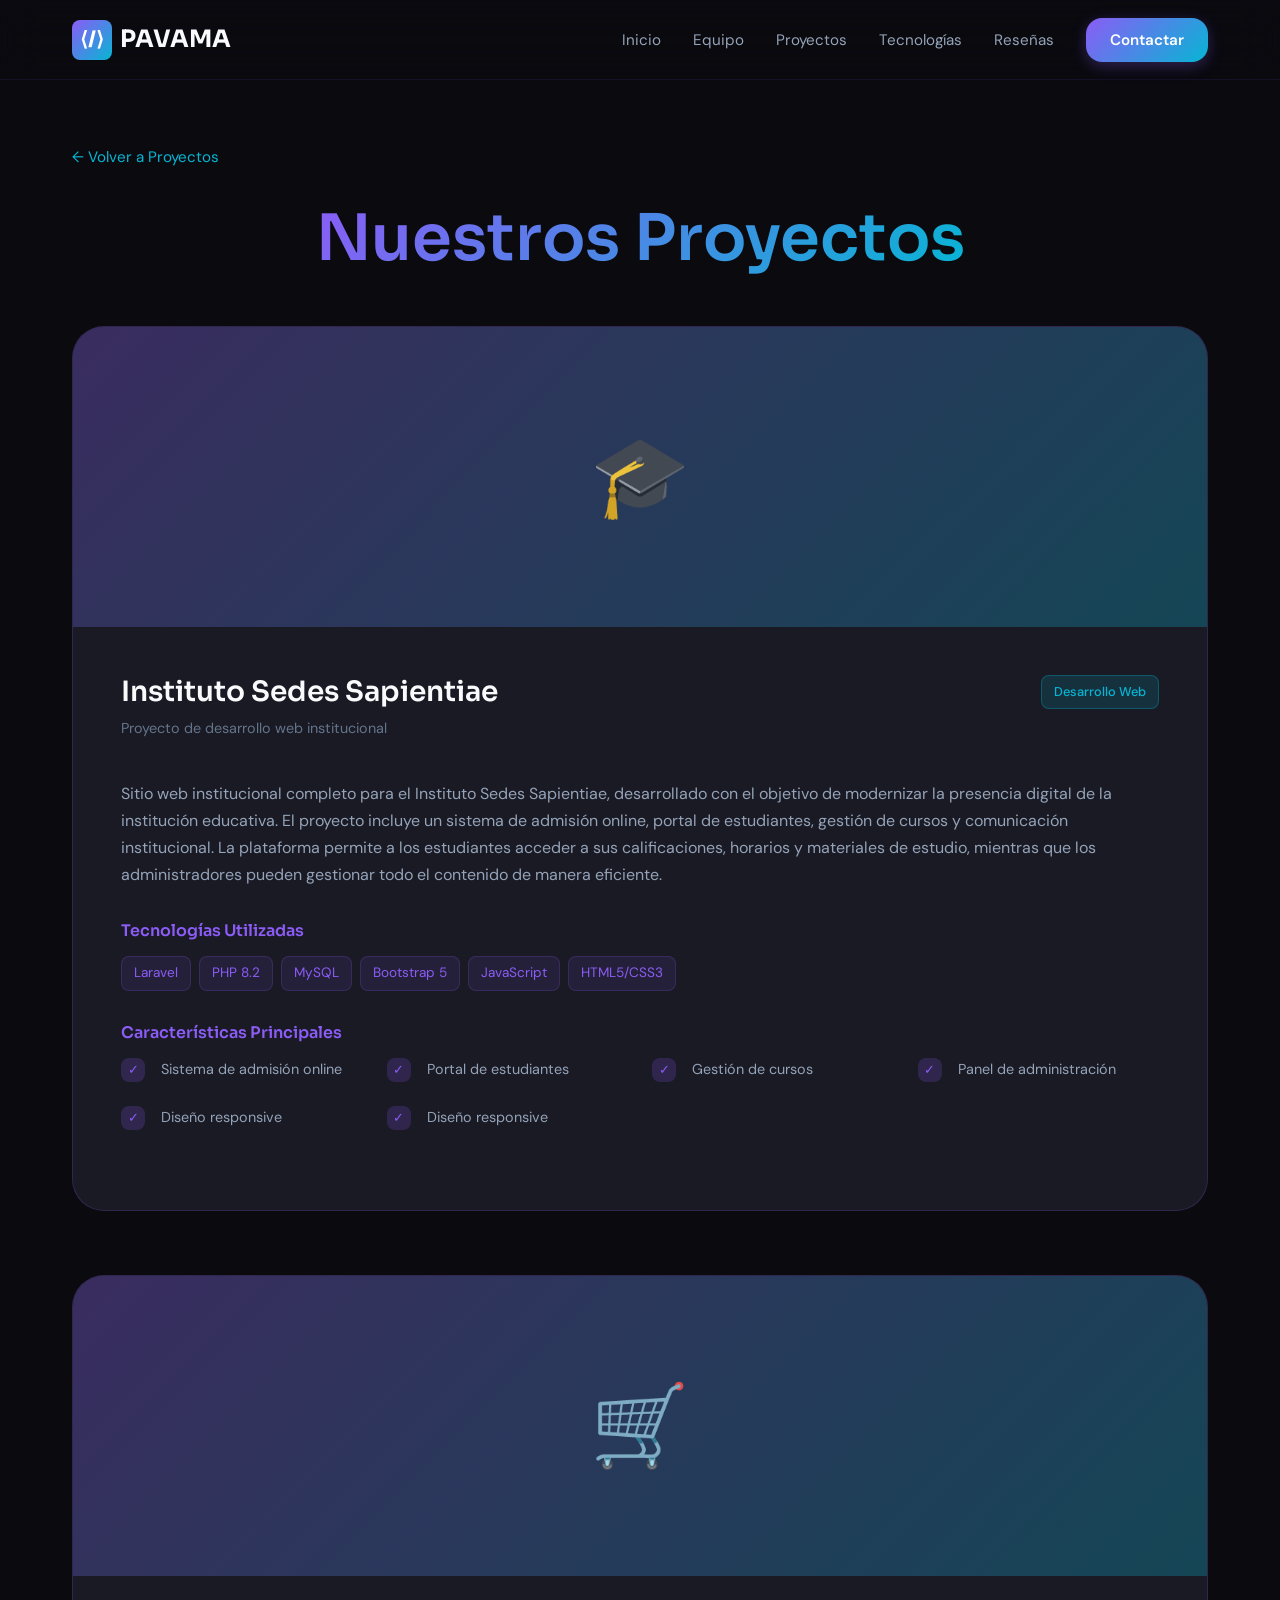
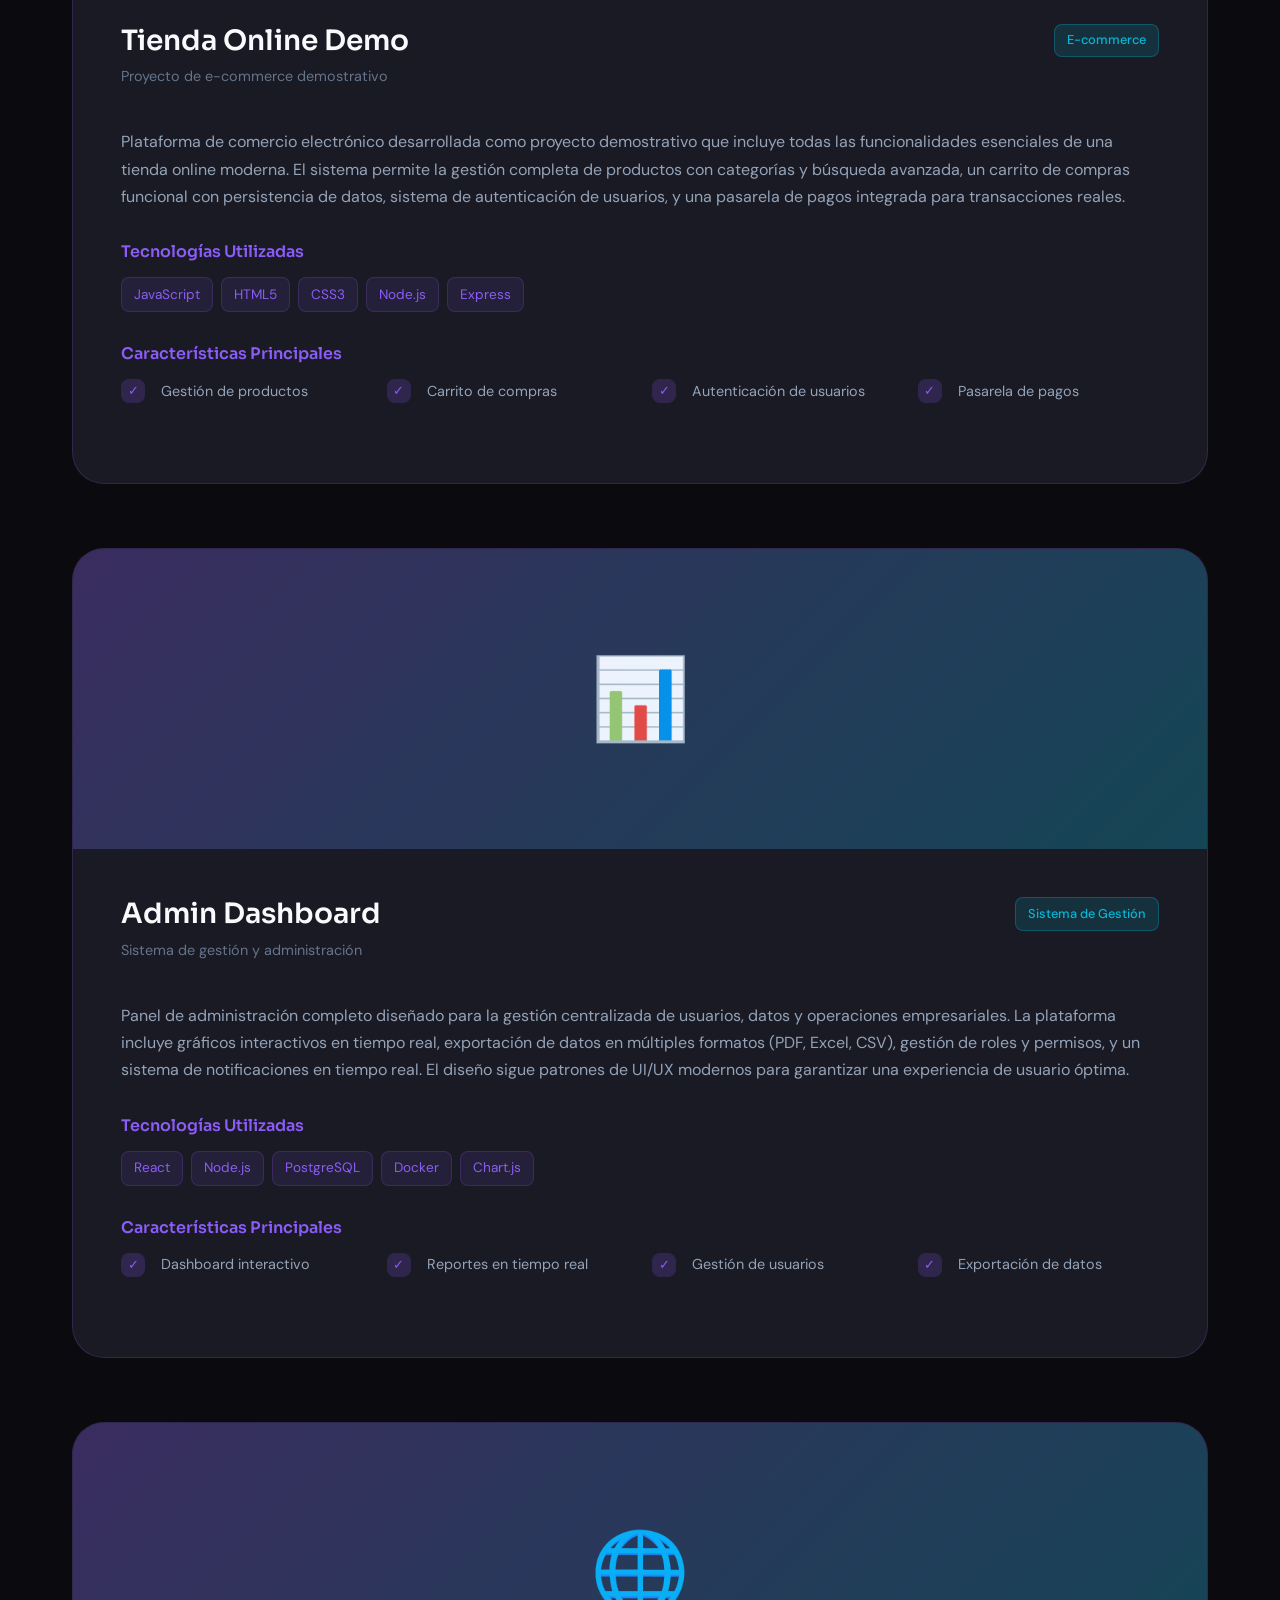
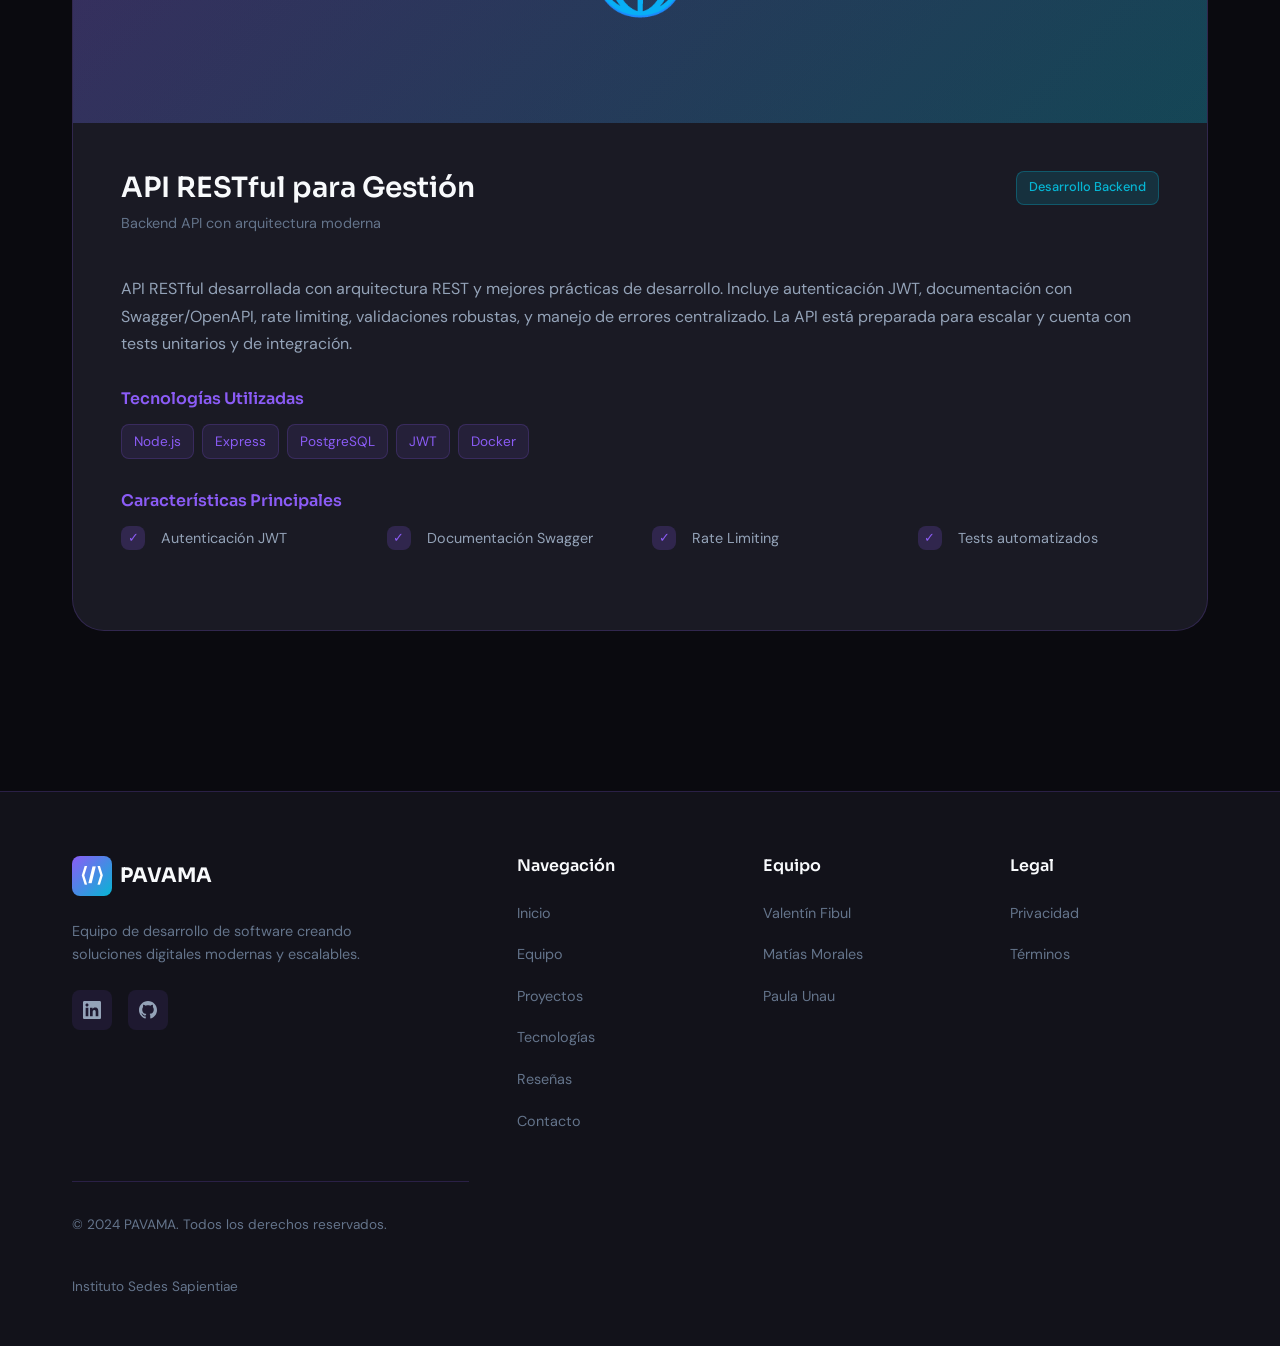
<file: proyectos.html>
<!DOCTYPE html>
<html lang="es">
<head>
  <meta charset="UTF-8">
  <meta name="viewport" content="width=device-width, initial-scale=1.0">
  <meta name="description" content="PAVAMA - Proyectos de desarrollo de software">
  <title>Proyectos | PAVAMA</title>
  <link rel="preconnect" href="https://fonts.googleapis.com">
  <link rel="preconnect" href="https://fonts.gstatic.com" crossorigin>
  <link href="https://fonts.googleapis.com/css2?family=DM+Sans:opsz,wght@9..40,400;9..40,500;9..40,600;9..40,700&family=Sora:wght@400;500;600;700&display=swap" rel="stylesheet">
  <link rel="stylesheet" href="css/variables.css">
  <link rel="stylesheet" href="css/base.css">
  <link rel="stylesheet" href="css/components.css">
  <link rel="stylesheet" href="css/sections.css">
  <link rel="stylesheet" href="css/animations.css">
  <style>
    .projects-detail {
      padding-top: calc(var(--navbar-height) + var(--spacing-2xl));
    }
    .project-detail-card {
      background: var(--color-bg-card);
      border: 1px solid var(--color-border);
      border-radius: var(--radius-xl);
      overflow: hidden;
      margin-bottom: var(--spacing-2xl);
      transition: all var(--transition-normal);
    }
    .project-detail-card:hover {
      border-color: var(--color-border-hover);
      box-shadow: var(--shadow-card-hover);
    }
    .project-detail-image {
      width: 100%;
      height: 300px;
      background: linear-gradient(135deg, rgba(139, 92, 246, 0.2), rgba(6, 182, 212, 0.2));
      display: flex;
      align-items: center;
      justify-content: center;
      font-size: 5rem;
      position: relative;
    }
    .project-detail-image::before {
      content: '';
      position: absolute;
      top: 0;
      left: 0;
      right: 0;
      bottom: 0;
      background: linear-gradient(135deg, rgba(139, 92, 246, 0.1), rgba(6, 182, 212, 0.1));
    }
    .project-detail-content {
      padding: var(--spacing-xl);
    }
    .project-detail-header {
      display: flex;
      justify-content: space-between;
      align-items: flex-start;
      flex-wrap: wrap;
      gap: var(--spacing-md);
      margin-bottom: var(--spacing-md);
    }
    .project-detail-title {
      font-size: 1.75rem;
      margin-bottom: var(--spacing-xs);
    }
    .project-detail-category {
      display: inline-block;
      padding: 0.35rem 0.75rem;
      background: rgba(6, 182, 212, 0.15);
      color: var(--color-accent-secondary);
      font-size: 0.8rem;
      font-weight: 500;
      border-radius: var(--radius-sm);
      border: 1px solid rgba(6, 182, 212, 0.3);
    }
    .project-detail-description {
      font-size: 1rem;
      color: var(--color-text-secondary);
      line-height: 1.7;
      margin-bottom: var(--spacing-lg);
    }
    .project-detail-section {
      margin-bottom: var(--spacing-lg);
    }
    .project-detail-section h4 {
      font-size: 1rem;
      color: var(--color-accent-primary);
      margin-bottom: var(--spacing-sm);
    }
    .project-detail-techs {
      display: flex;
      flex-wrap: wrap;
      gap: 0.5rem;
    }
    .project-detail-tech {
      font-size: 0.85rem;
      padding: 0.35rem 0.75rem;
      background: rgba(139, 92, 246, 0.1);
      border-radius: var(--radius-sm);
      color: var(--color-accent-primary);
      border: 1px solid rgba(139, 92, 246, 0.2);
    }
    .project-detail-features {
      display: grid;
      grid-template-columns: repeat(auto-fit, minmax(200px, 1fr));
      gap: var(--spacing-md);
    }
    .project-detail-feature {
      display: flex;
      align-items: center;
      gap: var(--spacing-sm);
      color: var(--color-text-secondary);
      font-size: 0.9rem;
    }
    .project-detail-feature-icon {
      width: 24px;
      height: 24px;
      background: rgba(139, 92, 246, 0.2);
      border-radius: var(--radius-sm);
      display: flex;
      align-items: center;
      justify-content: center;
      color: var(--color-accent-primary);
      font-size: 0.8rem;
    }
    .back-link {
      display: inline-flex;
      align-items: center;
      gap: 0.5rem;
      color: var(--color-accent-secondary);
      font-size: 0.95rem;
      margin-bottom: var(--spacing-lg);
      transition: gap var(--transition-fast);
    }
    .back-link:hover {
      gap: 0.75rem;
      color: var(--color-accent-primary);
    }
  </style>
</head>
<body>

  <nav class="navbar">
    <div class="container">
      <a href="index.html" class="navbar-logo">
        <div class="navbar-logo-icon">⟨/⟩</div>
        <span>PAVAMA</span>
      </a>
      <ul class="navbar-links">
        <li><a href="index.html#inicio" class="navbar-link">Inicio</a></li>
        <li><a href="index.html#equipo" class="navbar-link">Equipo</a></li>
        <li><a href="index.html#proyectos" class="navbar-link">Proyectos</a></li>
        <li><a href="index.html#tecnologias" class="navbar-link">Tecnologías</a></li>
        <li><a href="index.html#resenas" class="navbar-link">Reseñas</a></li>
        <li><a href="index.html#contacto" class="navbar-cta">Contactar</a></li>
      </ul>
      <div class="navbar-mobile-toggle">
        <span></span>
        <span></span>
        <span></span>
      </div>
    </div>
  </nav>

  <section class="section projects-detail">
    <div class="container">
      <a href="index.html#proyectos" class="back-link">← Volver a Proyectos</a>
      
      <h1 class="section-title animate-on-scroll" style="margin-bottom: var(--spacing-xl);">
        <span>Nuestros Proyectos</span>
      </h1>

      <div class="project-detail-card animate-on-scroll animate-delay-1">
        <div class="project-detail-image">🎓</div>
        <div class="project-detail-content">
          <div class="project-detail-header">
            <div>
              <h2 class="project-detail-title">Instituto Sedes Sapientiae</h2>
              <p style="color: var(--color-text-muted); font-size: 0.9rem;">Proyecto de desarrollo web institucional</p>
            </div>
            <span class="project-detail-category">Desarrollo Web</span>
          </div>
          <p class="project-detail-description">
            Sitio web institucional completo para el Instituto Sedes Sapientiae, desarrollado con el objetivo de modernizar la presencia digital de la institución educativa. El proyecto incluye un sistema de admisión online, portal de estudiantes, gestión de cursos y comunicación institucional. La plataforma permite a los estudiantes acceder a sus calificaciones, horarios y materiales de estudio, mientras que los administradores pueden gestionar todo el contenido de manera eficiente.
          </p>
          <div class="project-detail-section">
            <h4>Tecnologías Utilizadas</h4>
            <div class="project-detail-techs">
              <span class="project-detail-tech">Laravel</span>
              <span class="project-detail-tech">PHP 8.2</span>
              <span class="project-detail-tech">MySQL</span>
              <span class="project-detail-tech">Bootstrap 5</span>
              <span class="project-detail-tech">JavaScript</span>
              <span class="project-detail-tech">HTML5/CSS3</span>
            </div>
          </div>
          <div class="project-detail-section">
            <h4>Características Principales</h4>
            <div class="project-detail-features">
              <div class="project-detail-feature">
                <span class="project-detail-feature-icon">✓</span>
                <span>Sistema de admisión online</span>
              </div>
              <div class="project-detail-feature">
                <span class="project-detail-feature-icon">✓</span>
                <span>Portal de estudiantes</span>
              </div>
              <div class="project-detail-feature">
                <span class="project-detail-feature-icon">✓</span>
                <span>Gestión de cursos</span>
              </div>
              <div class="project-detail-feature">
                <span class="project-detail-feature-icon">✓</span>
                <span>Panel de administración</span>
              </div>
              <div class="project-detail-feature">
                <span class="project-detail-feature-icon">✓</span>
                <span>Diseño responsive</span>
              </div>
              <div class="project-detail-feature">
                <span class="project-detail-feature-icon">✓</span>
                <span>Diseño responsive</span>
              </div>
            </div>
          </div>
        </div>
      </div>

      <div class="project-detail-card animate-on-scroll animate-delay-2">
        <div class="project-detail-image">🛒</div>
        <div class="project-detail-content">
          <div class="project-detail-header">
            <div>
              <h2 class="project-detail-title">Tienda Online Demo</h2>
              <p style="color: var(--color-text-muted); font-size: 0.9rem;">Proyecto de e-commerce demostrativo</p>
            </div>
            <span class="project-detail-category">E-commerce</span>
          </div>
          <p class="project-detail-description">
            Plataforma de comercio electrónico desarrollada como proyecto demostrativo que incluye todas las funcionalidades esenciales de una tienda online moderna. El sistema permite la gestión completa de productos con categorías y búsqueda avanzada, un carrito de compras funcional con persistencia de datos, sistema de autenticación de usuarios, y una pasarela de pagos integrada para transacciones reales.
          </p>
          <div class="project-detail-section">
            <h4>Tecnologías Utilizadas</h4>
            <div class="project-detail-techs">
              <span class="project-detail-tech">JavaScript</span>
              <span class="project-detail-tech">HTML5</span>
              <span class="project-detail-tech">CSS3</span>
              <span class="project-detail-tech">Node.js</span>
              <span class="project-detail-tech">Express</span>
            </div>
          </div>
          <div class="project-detail-section">
            <h4>Características Principales</h4>
            <div class="project-detail-features">
              <div class="project-detail-feature">
                <span class="project-detail-feature-icon">✓</span>
                <span>Gestión de productos</span>
              </div>
              <div class="project-detail-feature">
                <span class="project-detail-feature-icon">✓</span>
                <span>Carrito de compras</span>
              </div>
              <div class="project-detail-feature">
                <span class="project-detail-feature-icon">✓</span>
                <span>Autenticación de usuarios</span>
              </div>
              <div class="project-detail-feature">
                <span class="project-detail-feature-icon">✓</span>
                <span>Pasarela de pagos</span>
              </div>
            </div>
          </div>
        </div>
      </div>

      <div class="project-detail-card animate-on-scroll animate-delay-3">
        <div class="project-detail-image">📊</div>
        <div class="project-detail-content">
          <div class="project-detail-header">
            <div>
              <h2 class="project-detail-title">Admin Dashboard</h2>
              <p style="color: var(--color-text-muted); font-size: 0.9rem;">Sistema de gestión y administración</p>
            </div>
            <span class="project-detail-category">Sistema de Gestión</span>
          </div>
          <p class="project-detail-description">
            Panel de administración completo diseñado para la gestión centralizada de usuarios, datos y operaciones empresariales. La plataforma incluye gráficos interactivos en tiempo real, exportación de datos en múltiples formatos (PDF, Excel, CSV), gestión de roles y permisos, y un sistema de notificaciones en tiempo real. El diseño sigue patrones de UI/UX modernos para garantizar una experiencia de usuario óptima.
          </p>
          <div class="project-detail-section">
            <h4>Tecnologías Utilizadas</h4>
            <div class="project-detail-techs">
              <span class="project-detail-tech">React</span>
              <span class="project-detail-tech">Node.js</span>
              <span class="project-detail-tech">PostgreSQL</span>
              <span class="project-detail-tech">Docker</span>
              <span class="project-detail-tech">Chart.js</span>
            </div>
          </div>
          <div class="project-detail-section">
            <h4>Características Principales</h4>
            <div class="project-detail-features">
              <div class="project-detail-feature">
                <span class="project-detail-feature-icon">✓</span>
                <span>Dashboard interactivo</span>
              </div>
              <div class="project-detail-feature">
                <span class="project-detail-feature-icon">✓</span>
                <span>Reportes en tiempo real</span>
              </div>
              <div class="project-detail-feature">
                <span class="project-detail-feature-icon">✓</span>
                <span>Gestión de usuarios</span>
              </div>
              <div class="project-detail-feature">
                <span class="project-detail-feature-icon">✓</span>
                <span>Exportación de datos</span>
              </div>
            </div>
          </div>
        </div>
      </div>

      <div class="project-detail-card animate-on-scroll animate-delay-4">
        <div class="project-detail-image">🌐</div>
        <div class="project-detail-content">
          <div class="project-detail-header">
            <div>
              <h2 class="project-detail-title">API RESTful para Gestión</h2>
              <p style="color: var(--color-text-muted); font-size: 0.9rem;">Backend API con arquitectura moderna</p>
            </div>
            <span class="project-detail-category">Desarrollo Backend</span>
          </div>
          <p class="project-detail-description">
            API RESTful desarrollada con arquitectura REST y mejores prácticas de desarrollo. Incluye autenticación JWT, documentación con Swagger/OpenAPI, rate limiting, validaciones robustas, y manejo de errores centralizado. La API está preparada para escalar y cuenta con tests unitarios y de integración.
          </p>
          <div class="project-detail-section">
            <h4>Tecnologías Utilizadas</h4>
            <div class="project-detail-techs">
              <span class="project-detail-tech">Node.js</span>
              <span class="project-detail-tech">Express</span>
              <span class="project-detail-tech">PostgreSQL</span>
              <span class="project-detail-tech">JWT</span>
              <span class="project-detail-tech">Docker</span>
            </div>
          </div>
          <div class="project-detail-section">
            <h4>Características Principales</h4>
            <div class="project-detail-features">
              <div class="project-detail-feature">
                <span class="project-detail-feature-icon">✓</span>
                <span>Autenticación JWT</span>
              </div>
              <div class="project-detail-feature">
                <span class="project-detail-feature-icon">✓</span>
                <span>Documentación Swagger</span>
              </div>
              <div class="project-detail-feature">
                <span class="project-detail-feature-icon">✓</span>
                <span>Rate Limiting</span>
              </div>
              <div class="project-detail-feature">
                <span class="project-detail-feature-icon">✓</span>
                <span>Tests automatizados</span>
              </div>
            </div>
          </div>
        </div>
      </div>

    </div>
  </section>

  <footer class="footer">
    <div class="container">
      <div class="footer-brand">
        <div class="footer-logo">
          <div class="navbar-logo-icon">⟨/⟩</div>
          <span>PAVAMA</span>
        </div>
        <p>Equipo de desarrollo de software creando soluciones digitales modernas y escalables.</p>
        <div class="social-links">
          <a href="https://linkedin.com" target="_blank" class="social-link" title="LinkedIn">
            <svg width="18" height="18" viewBox="0 0 24 24" fill="currentColor"><path d="M20.447 20.452h-3.554v-5.569c0-1.328-.027-3.037-1.852-3.037-1.853 0-2.136 1.445-2.136 2.939v5.667H9.351V9h3.414v1.561h.046c.477-.9 1.637-1.85 3.37-1.85 3.601 0 4.267 2.37 4.267 5.455v6.286zM5.337 7.433c-1.144 0-2.063-.926-2.063-2.065 0-1.138.92-2.063 2.063-2.063 1.14 0 2.064.925 2.064 2.063 0 1.139-.925 2.065-2.064 2.065zm1.782 13.019H3.555V9h3.564v11.452zM22.225 0H1.771C.792 0 0 .774 0 1.729v20.542C0 23.227.792 24 1.771 24h20.451C23.2 24 24 23.227 24 22.271V1.729C24 .774 23.2 0 22.222 0h.003z"/></svg>
          </a>
          <a href="https://github.com" target="_blank" class="social-link" title="GitHub">
            <svg width="18" height="18" viewBox="0 0 24 24" fill="currentColor"><path d="M12 0c-6.626 0-12 5.373-12 12 0 5.302 3.438 9.8 8.207 11.387.599.111.793-.261.793-.577v-2.234c-3.338.726-4.033-1.416-4.033-1.416-.546-1.387-1.333-1.756-1.333-1.756-1.089-.745.083-.729.083-.729 1.205.084 1.839 1.237 1.839 1.237 1.07 1.834 2.807 1.304 3.492.997.107-.775.418-1.305.762-1.604-2.665-.305-5.467-1.334-5.467-5.931 0-1.311.469-2.381 1.236-3.221-.124-.303-.535-1.524.117-3.176 0 0 1.008-.322 3.301 1.23.957-.266 1.983-.399 3.003-.404 1.02.005 2.047.138 3.006.404 2.291-1.552 3.297-1.23 3.297-1.23.653 1.653.242 2.874.118 3.176.77.84 1.235 1.911 1.235 3.221 0 4.609-2.807 5.624-5.479 5.921.43.372.823 1.102.823 2.222v3.293c0 .319.192.694.801.576 4.765-1.589 8.199-6.086 8.199-11.386 0-6.627-5.373-12-12-12z"/></svg>
          </a>
        </div>
      </div>
      <div class="footer-column">
        <h4>Navegación</h4>
        <ul class="footer-links">
          <li><a href="index.html#inicio" class="footer-link">Inicio</a></li>
          <li><a href="index.html#equipo" class="footer-link">Equipo</a></li>
          <li><a href="index.html#proyectos" class="footer-link">Proyectos</a></li>
          <li><a href="index.html#tecnologias" class="footer-link">Tecnologías</a></li>
          <li><a href="index.html#resenas" class="footer-link">Reseñas</a></li>
          <li><a href="index.html#contacto" class="footer-link">Contacto</a></li>
        </ul>
      </div>
      <div class="footer-column">
        <h4>Equipo</h4>
        <ul class="footer-links">
          <li><a href="#" class="footer-link">Valentín Fibul</a></li>
          <li><a href="#" class="footer-link">Matías Morales</a></li>
          <li><a href="#" class="footer-link">Paula Unau</a></li>
        </ul>
      </div>
      <div class="footer-column">
        <h4>Legal</h4>
        <ul class="footer-links">
          <li><a href="#" class="footer-link">Privacidad</a></li>
          <li><a href="#" class="footer-link">Términos</a></li>
        </ul>
      </div>
    </div>
    <div class="container">
      <div class="footer-bottom">
        <p class="footer-copyright">© 2024 PAVAMA. Todos los derechos reservados.</p>
        <p class="footer-copyright">Instituto Sedes Sapientiae</p>
      </div>
    </div>
  </footer>

  <script src="js/main.js"></script>
</body>
</html>
</file>
<file: css/variables.css>
:root {
  --color-bg-primary: #0a0a0f;
  --color-bg-secondary: #12121a;
  --color-bg-card: #1a1a24;
  --color-bg-card-hover: #22222e;
  
  --color-gradient-start: #8b5cf6;
  --color-gradient-mid: #06b6d4;
  --color-gradient-end: #3b82f6;
  
  --color-accent-primary: #8b5cf6;
  --color-accent-secondary: #06b6d4;
  --color-accent-tertiary: #3b82f6;
  
  --color-text-primary: #f8fafc;
  --color-text-secondary: #94a3b8;
  --color-text-muted: #64748b;
  
  --color-border: rgba(139, 92, 246, 0.2);
  --color-border-hover: rgba(139, 92, 246, 0.4);
  
  --font-display: 'Sora', sans-serif;
  --font-body: 'DM Sans', sans-serif;
  
  --spacing-xs: 0.5rem;
  --spacing-sm: 1rem;
  --spacing-md: 1.5rem;
  --spacing-lg: 2rem;
  --spacing-xl: 3rem;
  --spacing-2xl: 4rem;
  --spacing-3xl: 6rem;
  
  --radius-sm: 0.5rem;
  --radius-md: 1rem;
  --radius-lg: 1.5rem;
  --radius-xl: 2rem;
  
  --shadow-glow: 0 0 30px rgba(139, 92, 246, 0.3);
  --shadow-card: 0 4px 20px rgba(0, 0, 0, 0.3);
  --shadow-card-hover: 0 8px 40px rgba(139, 92, 246, 0.2);
  
  --transition-fast: 0.2s ease;
  --transition-normal: 0.3s ease;
  --transition-slow: 0.5s ease;
  
  --container-max: 1200px;
  --navbar-height: 80px;
}

@media (max-width: 768px) {
  :root {
    --spacing-lg: 1.5rem;
    --spacing-xl: 2rem;
    --spacing-2xl: 3rem;
    --spacing-3xl: 4rem;
  }
}
</file>
<file: css/base.css>
*, *::before, *::after {
  box-sizing: border-box;
  margin: 0;
  padding: 0;
}

html {
  scroll-behavior: smooth;
  font-size: 16px;
}

body {
  font-family: var(--font-body);
  background-color: var(--color-bg-primary);
  color: var(--color-text-primary);
  line-height: 1.6;
  overflow-x: hidden;
  -webkit-font-smoothing: antialiased;
  -moz-osx-font-smoothing: grayscale;
}

h1, h2, h3, h4, h5, h6 {
  font-family: var(--font-display);
  font-weight: 600;
  line-height: 1.2;
  color: var(--color-text-primary);
}

h1 { font-size: clamp(2.5rem, 5vw, 4rem); }
h2 { font-size: clamp(2rem, 4vw, 3rem); }
h3 { font-size: clamp(1.5rem, 3vw, 2rem); }
h4 { font-size: clamp(1.25rem, 2vw, 1.5rem); }

p {
  color: var(--color-text-secondary);
  margin-bottom: 1rem;
}

a {
  text-decoration: none;
  color: inherit;
  transition: color var(--transition-fast);
}

img {
  max-width: 100%;
  height: auto;
  display: block;
}

button {
  font-family: var(--font-body);
  cursor: pointer;
  border: none;
  background: none;
}

input, textarea {
  font-family: var(--font-body);
  font-size: 1rem;
}

ul, ol {
  list-style: none;
}

.container {
  width: 100%;
  max-width: var(--container-max);
  margin: 0 auto;
  padding: 0 var(--spacing-lg);
}

.section {
  padding: var(--spacing-3xl) 0;
  position: relative;
}

.section-title {
  text-align: center;
  margin-bottom: var(--spacing-2xl);
}

.section-title span {
  background: linear-gradient(135deg, var(--color-gradient-start), var(--color-gradient-mid));
  -webkit-background-clip: text;
  -webkit-text-fill-color: transparent;
  background-clip: text;
}

.gradient-text {
  background: linear-gradient(135deg, var(--color-gradient-start), var(--color-gradient-mid), var(--color-gradient-end));
  -webkit-background-clip: text;
  -webkit-text-fill-color: transparent;
  background-clip: text;
}

::selection {
  background: var(--color-accent-primary);
  color: var(--color-text-primary);
}

::-webkit-scrollbar {
  width: 8px;
}

::-webkit-scrollbar-track {
  background: var(--color-bg-secondary);
}

::-webkit-scrollbar-thumb {
  background: var(--color-accent-primary);
  border-radius: 4px;
}

::-webkit-scrollbar-thumb:hover {
  background: var(--color-accent-secondary);
}

@media (max-width: 768px) {
  html {
    font-size: 14px;
  }
  
  .container {
    padding: 0 var(--spacing-sm);
  }
}
</file>
<file: css/components.css>
.navbar {
  position: fixed;
  top: 0;
  left: 0;
  right: 0;
  height: var(--navbar-height);
  z-index: 1000;
  transition: all var(--transition-normal);
  background: rgba(10, 10, 15, 0.8);
  backdrop-filter: blur(20px);
  border-bottom: 1px solid rgba(139, 92, 246, 0.1);
}

.navbar.scrolled {
  background: rgba(10, 10, 15, 0.95);
  box-shadow: 0 4px 30px rgba(0, 0, 0, 0.3);
}

.navbar .container {
  display: flex;
  align-items: center;
  justify-content: space-between;
  height: 100%;
}

.navbar-logo {
  display: flex;
  align-items: center;
  gap: var(--spacing-xs);
  font-family: var(--font-display);
  font-size: 1.5rem;
  font-weight: 700;
  color: var(--color-text-primary);
}

.navbar-logo-icon {
  width: 40px;
  height: 40px;
  background: linear-gradient(135deg, var(--color-gradient-start), var(--color-gradient-mid));
  border-radius: var(--radius-sm);
  display: flex;
  align-items: center;
  justify-content: center;
  font-size: 1.25rem;
  color: white;
}

.navbar-links {
  display: flex;
  align-items: center;
  gap: var(--spacing-lg);
}

.navbar-link {
  font-size: 0.95rem;
  color: var(--color-text-secondary);
  position: relative;
  padding: 0.5rem 0;
  transition: color var(--transition-fast);
}

.navbar-link::after {
  content: '';
  position: absolute;
  bottom: 0;
  left: 0;
  width: 0;
  height: 2px;
  background: linear-gradient(90deg, var(--color-gradient-start), var(--color-gradient-mid));
  transition: width var(--transition-normal);
}

.navbar-link:hover {
  color: var(--color-text-primary);
}

.navbar-link:hover::after {
  width: 100%;
}

.navbar-cta {
  padding: 0.75rem 1.5rem;
  background: linear-gradient(135deg, var(--color-gradient-start), var(--color-gradient-mid));
  color: white;
  font-weight: 600;
  border-radius: var(--radius-md);
  font-size: 0.95rem;
  transition: all var(--transition-normal);
  box-shadow: 0 4px 15px rgba(139, 92, 246, 0.3);
}

.navbar-cta:hover {
  transform: translateY(-2px);
  box-shadow: 0 6px 25px rgba(139, 92, 246, 0.4);
}

.navbar-mobile-toggle {
  display: none;
  flex-direction: column;
  gap: 5px;
  padding: 0.5rem;
  cursor: pointer;
}

.navbar-mobile-toggle span {
  width: 25px;
  height: 2px;
  background: var(--color-text-primary);
  transition: all var(--transition-normal);
}

.navbar-mobile-toggle.active span:nth-child(1) {
  transform: rotate(45deg) translate(5px, 5px);
}

.navbar-mobile-toggle.active span:nth-child(2) {
  opacity: 0;
}

.navbar-mobile-toggle.active span:nth-child(3) {
  transform: rotate(-45deg) translate(5px, -5px);
}

@media (max-width: 768px) {
  .navbar-mobile-toggle {
    display: flex;
  }
  
  .navbar-links {
    position: fixed;
    top: var(--navbar-height);
    left: 0;
    right: 0;
    bottom: 0;
    background: var(--color-bg-primary);
    flex-direction: column;
    justify-content: flex-start;
    padding-top: var(--spacing-2xl);
    gap: var(--spacing-md);
    transform: translateX(100%);
    transition: transform var(--transition-normal);
  }
  
  .navbar-links.active {
    transform: translateX(0);
  }
  
  .navbar-link {
    font-size: 1.25rem;
  }
}

.btn {
  display: inline-flex;
  align-items: center;
  justify-content: center;
  gap: 0.5rem;
  padding: 1rem 2rem;
  font-weight: 600;
  font-size: 1rem;
  border-radius: var(--radius-md);
  transition: all var(--transition-normal);
  cursor: pointer;
}

.btn-primary {
  background: linear-gradient(135deg, var(--color-gradient-start), var(--color-gradient-mid));
  color: white;
  box-shadow: 0 4px 20px rgba(139, 92, 246, 0.3);
}

.btn-primary:hover {
  transform: translateY(-3px);
  box-shadow: 0 8px 30px rgba(139, 92, 246, 0.4);
}

.btn-secondary {
  background: transparent;
  color: var(--color-text-primary);
  border: 2px solid var(--color-border);
}

.btn-secondary:hover {
  border-color: var(--color-accent-primary);
  background: rgba(139, 92, 246, 0.1);
}

.btn-glow {
  position: relative;
  overflow: hidden;
}

.btn-glow::before {
  content: '';
  position: absolute;
  top: 0;
  left: -100%;
  width: 100%;
  height: 100%;
  background: linear-gradient(90deg, transparent, rgba(255, 255, 255, 0.2), transparent);
  transition: left 0.5s ease;
}

.btn-glow:hover::before {
  left: 100%;
}

.card {
  background: var(--color-bg-card);
  border: 1px solid var(--color-border);
  border-radius: var(--radius-lg);
  padding: var(--spacing-lg);
  transition: all var(--transition-normal);
  position: relative;
  overflow: hidden;
}

.card::before {
  content: '';
  position: absolute;
  top: 0;
  left: 0;
  right: 0;
  height: 3px;
  background: linear-gradient(90deg, var(--color-gradient-start), var(--color-gradient-mid));
  opacity: 0;
  transition: opacity var(--transition-normal);
}

.card:hover {
  transform: translateY(-5px);
  border-color: var(--color-border-hover);
  box-shadow: var(--shadow-card-hover);
}

.card:hover::before {
  opacity: 1;
}

.card-glass {
  background: rgba(26, 26, 36, 0.6);
  backdrop-filter: blur(10px);
}

.card-icon {
  width: 60px;
  height: 60px;
  background: linear-gradient(135deg, rgba(139, 92, 246, 0.2), rgba(6, 182, 212, 0.2));
  border-radius: var(--radius-md);
  display: flex;
  align-items: center;
  justify-content: center;
  margin-bottom: var(--spacing-md);
  font-size: 1.5rem;
}

.social-links {
  display: flex;
  gap: var(--spacing-sm);
}

.social-link {
  width: 40px;
  height: 40px;
  display: flex;
  align-items: center;
  justify-content: center;
  border-radius: var(--radius-sm);
  background: rgba(139, 92, 246, 0.1);
  color: var(--color-text-secondary);
  transition: all var(--transition-normal);
  font-size: 1.25rem;
}

.social-link:hover {
  background: var(--color-accent-primary);
  color: white;
  transform: translateY(-3px);
}

.input-group {
  margin-bottom: var(--spacing-md);
}

.input-field {
  width: 100%;
  padding: 1rem 1.25rem;
  background: var(--color-bg-card);
  border: 1px solid var(--color-border);
  border-radius: var(--radius-md);
  color: var(--color-text-primary);
  transition: all var(--transition-fast);
}

.input-field:focus {
  outline: none;
  border-color: var(--color-accent-primary);
  box-shadow: 0 0 0 3px rgba(139, 92, 246, 0.1);
}

.input-field::placeholder {
  color: var(--color-text-muted);
}

textarea.input-field {
  min-height: 150px;
  resize: vertical;
}

.badge {
  display: inline-block;
  padding: 0.25rem 0.75rem;
  background: rgba(139, 92, 246, 0.2);
  color: var(--color-accent-primary);
  font-size: 0.85rem;
  font-weight: 500;
  border-radius: var(--radius-sm);
  border: 1px solid rgba(139, 92, 246, 0.3);
}

.modal-overlay {
  position: fixed;
  top: 0;
  left: 0;
  right: 0;
  bottom: 0;
  background: rgba(0, 0, 0, 0.8);
  backdrop-filter: blur(5px);
  z-index: 2000;
  display: flex;
  align-items: center;
  justify-content: center;
  padding: var(--spacing-md);
  opacity: 0;
  visibility: hidden;
  transition: all var(--transition-normal);
}

.modal-overlay.active {
  opacity: 1;
  visibility: visible;
}

.modal {
  background: var(--color-bg-secondary);
  border: 1px solid var(--color-border);
  border-radius: var(--radius-xl);
  max-width: 600px;
  width: 100%;
  max-height: 90vh;
  overflow-y: auto;
  transform: translateY(20px);
  transition: transform var(--transition-normal);
  position: relative;
}

.modal-overlay.active .modal {
  transform: translateY(0);
}

.modal-close {
  position: absolute;
  top: var(--spacing-md);
  right: var(--spacing-md);
  width: 40px;
  height: 40px;
  display: flex;
  align-items: center;
  justify-content: center;
  background: var(--color-bg-card);
  border-radius: var(--radius-sm);
  color: var(--color-text-secondary);
  font-size: 1.5rem;
  cursor: pointer;
  transition: all var(--transition-fast);
  z-index: 10;
}

.modal-close:hover {
  background: var(--color-accent-primary);
  color: white;
}

.modal-header {
  padding: var(--spacing-xl);
  padding-bottom: var(--spacing-md);
  text-align: center;
}

.modal-avatar {
  width: 120px;
  height: 120px;
  border-radius: 50%;
  background: linear-gradient(135deg, var(--color-gradient-start), var(--color-gradient-mid));
  margin: 0 auto var(--spacing-md);
  display: flex;
  align-items: center;
  justify-content: center;
  font-size: 3rem;
  color: white;
  font-family: var(--font-display);
}

.modal-body {
  padding: var(--spacing-md) var(--spacing-xl) var(--spacing-xl);
}

.modal-section {
  margin-bottom: var(--spacing-lg);
}

.modal-section h4 {
  color: var(--color-accent-secondary);
  margin-bottom: var(--spacing-sm);
  font-size: 0.9rem;
  text-transform: uppercase;
  letter-spacing: 1px;
}

.modal-techs {
  display: flex;
  flex-wrap: wrap;
  gap: var(--spacing-xs);
}

.modal-techs .badge {
  background: rgba(6, 182, 212, 0.15);
  color: var(--color-accent-secondary);
  border-color: rgba(6, 182, 212, 0.3);
}

.modal-contact {
  display: flex;
  flex-direction: column;
  gap: var(--spacing-sm);
}

.modal-contact a {
  display: flex;
  align-items: center;
  gap: 0.5rem;
  color: var(--color-text-secondary);
  transition: color var(--transition-fast);
}

.modal-contact a:hover {
  color: var(--color-accent-primary);
}
</file>
<file: css/sections.css>
.hero {
  min-height: 100vh;
  display: flex;
  align-items: center;
  position: relative;
  padding-top: var(--navbar-height);
  overflow: hidden;
}

.hero::before {
  content: '';
  position: absolute;
  top: 0;
  left: 0;
  right: 0;
  bottom: 0;
  background: 
    radial-gradient(ellipse 80% 50% at 50% -20%, rgba(139, 92, 246, 0.3), transparent),
    radial-gradient(ellipse 60% 40% at 80% 60%, rgba(6, 182, 212, 0.15), transparent),
    radial-gradient(ellipse 50% 30% at 20% 80%, rgba(59, 130, 246, 0.1), transparent);
  pointer-events: none;
}

.hero-grid {
  position: absolute;
  top: 0;
  left: 0;
  right: 0;
  bottom: 0;
  background-image: 
    linear-gradient(rgba(139, 92, 246, 0.03) 1px, transparent 1px),
    linear-gradient(90deg, rgba(139, 92, 246, 0.03) 1px, transparent 1px);
  background-size: 50px 50px;
  pointer-events: none;
}

.hero .container {
  display: grid;
  grid-template-columns: 1fr 1fr;
  gap: var(--spacing-2xl);
  align-items: center;
  position: relative;
  z-index: 1;
}

.hero-content {
  animation: fadeInUp 0.8s ease forwards;
}

.hero-badge {
  display: inline-flex;
  align-items: center;
  gap: 0.5rem;
  padding: 0.5rem 1rem;
  background: rgba(139, 92, 246, 0.1);
  border: 1px solid rgba(139, 92, 246, 0.3);
  border-radius: 50px;
  font-size: 0.85rem;
  color: var(--color-accent-primary);
  margin-bottom: var(--spacing-md);
}

.hero-badge-dot {
  width: 8px;
  height: 8px;
  background: var(--color-accent-primary);
  border-radius: 50%;
  animation: pulse 2s infinite;
}

.hero-title {
  font-size: clamp(2.5rem, 5vw, 4rem);
  font-weight: 700;
  margin-bottom: var(--spacing-md);
  line-height: 1.1;
}

.hero-title .highlight {
  background: linear-gradient(135deg, var(--color-gradient-start), var(--color-gradient-mid), var(--color-gradient-end));
  -webkit-background-clip: text;
  -webkit-text-fill-color: transparent;
  background-clip: text;
}

.hero-subtitle {
  font-size: 1.125rem;
  color: var(--color-text-secondary);
  margin-bottom: var(--spacing-lg);
  max-width: 500px;
}

.hero-buttons {
  display: flex;
  gap: var(--spacing-md);
  flex-wrap: wrap;
}

.hero-visual {
  position: relative;
  animation: fadeInUp 0.8s ease 0.2s forwards;
  opacity: 0;
}

.hero-card {
  background: linear-gradient(135deg, rgba(26, 26, 36, 0.9), rgba(18, 18, 26, 0.9));
  border: 1px solid var(--color-border);
  border-radius: var(--radius-xl);
  padding: var(--spacing-lg);
  backdrop-filter: blur(10px);
  position: relative;
  overflow: hidden;
}

.hero-card::before {
  content: '';
  position: absolute;
  top: -50%;
  left: -50%;
  width: 200%;
  height: 200%;
  background: conic-gradient(from 0deg, transparent, rgba(139, 92, 246, 0.1), transparent, rgba(6, 182, 212, 0.1), transparent);
  animation: rotate 10s linear infinite;
}

.hero-card-content {
  position: relative;
  z-index: 1;
}

.hero-card-icon {
  width: 80px;
  height: 80px;
  background: linear-gradient(135deg, var(--color-gradient-start), var(--color-gradient-mid));
  border-radius: var(--radius-lg);
  display: flex;
  align-items: center;
  justify-content: center;
  font-size: 2.5rem;
  margin-bottom: var(--spacing-md);
  box-shadow: 0 10px 40px rgba(139, 92, 246, 0.3);
}

.hero-card-text {
  font-family: var(--font-display);
  font-size: 1.25rem;
  font-weight: 600;
  margin-bottom: var(--spacing-xs);
}

.hero-card-subtext {
  font-size: 0.9rem;
  color: var(--color-text-muted);
}

.hero-stats {
  display: grid;
  grid-template-columns: repeat(3, 1fr);
  gap: var(--spacing-md);
  margin-top: var(--spacing-lg);
}

.hero-stat {
  text-align: center;
  padding: var(--spacing-sm);
  background: rgba(139, 92, 246, 0.05);
  border-radius: var(--radius-md);
  border: 1px solid rgba(139, 92, 246, 0.1);
}

.hero-stat-value {
  font-family: var(--font-display);
  font-size: 1.5rem;
  font-weight: 700;
  color: var(--color-accent-primary);
}

.hero-stat-label {
  font-size: 0.8rem;
  color: var(--color-text-muted);
}

@media (max-width: 968px) {
  .hero .container {
    grid-template-columns: 1fr;
    text-align: center;
  }
  
  .hero-content {
    order: 1;
  }
  
  .hero-visual {
    order: 2;
    max-width: 400px;
    margin: 0 auto;
  }
  
  .hero-subtitle {
    margin: 0 auto var(--spacing-lg);
  }
  
  .hero-buttons {
    justify-content: center;
  }
  
  .hero-stats {
    justify-content: center;
  }
}

.team {
  position: relative;
  background: linear-gradient(180deg, transparent, rgba(139, 92, 246, 0.03), transparent);
}

.team-grid {
  display: grid;
  grid-template-columns: repeat(auto-fit, minmax(300px, 1fr));
  gap: var(--spacing-lg);
}

.team-card {
  background: var(--color-bg-card);
  border: 1px solid var(--color-border);
  border-radius: var(--radius-lg);
  padding: var(--spacing-lg);
  text-align: center;
  cursor: pointer;
  transition: all var(--transition-normal);
  position: relative;
  overflow: hidden;
}

.team-card::before {
  content: '';
  position: absolute;
  top: 0;
  left: 0;
  right: 0;
  height: 4px;
  background: linear-gradient(90deg, var(--color-gradient-start), var(--color-gradient-mid));
  transform: scaleX(0);
  transform-origin: left;
  transition: transform var(--transition-normal);
}

.team-card:hover {
  transform: translateY(-10px);
  border-color: var(--color-border-hover);
  box-shadow: 0 20px 40px rgba(139, 92, 246, 0.15);
}

.team-card:hover::before {
  transform: scaleX(1);
}

.team-avatar {
  width: 120px;
  height: 120px;
  border-radius: 50%;
  background: linear-gradient(135deg, var(--color-gradient-start), var(--color-gradient-mid));
  margin: 0 auto var(--spacing-md);
  display: flex;
  align-items: center;
  justify-content: center;
  font-family: var(--font-display);
  font-size: 2.5rem;
  font-weight: 700;
  color: white;
  position: relative;
}

.team-avatar::after {
  content: '';
  position: absolute;
  inset: -4px;
  border-radius: 50%;
  background: linear-gradient(135deg, var(--color-gradient-start), var(--color-gradient-mid));
  z-index: -1;
  opacity: 0.5;
  filter: blur(10px);
}

.team-name {
  font-size: 1.25rem;
  margin-bottom: var(--spacing-xs);
}

.team-role {
  font-size: 0.9rem;
  color: var(--color-accent-secondary);
  margin-bottom: var(--spacing-md);
}

.team-card .social-links {
  justify-content: center;
}

.team-card .social-link {
  width: 36px;
  height: 36px;
  font-size: 1.1rem;
}

.technologies {
  position: relative;
}

.tech-grid {
  display: grid;
  grid-template-columns: repeat(auto-fit, minmax(160px, 1fr));
  gap: var(--spacing-md);
}

.tech-card {
  background: var(--color-bg-card);
  border: 1px solid var(--color-border);
  border-radius: var(--radius-md);
  padding: var(--spacing-md);
  text-align: center;
  transition: all var(--transition-normal);
  display: flex;
  flex-direction: column;
  align-items: center;
  gap: var(--spacing-sm);
}

.tech-card:hover {
  transform: translateY(-5px);
  border-color: var(--color-accent-primary);
  box-shadow: var(--shadow-card-hover);
}

.tech-icon {
  width: 50px;
  height: 50px;
  display: flex;
  align-items: center;
  justify-content: center;
  font-size: 2rem;
}

.tech-icon svg {
  width: 40px;
  height: 40px;
}

.tech-name {
  font-size: 0.9rem;
  font-weight: 500;
  color: var(--color-text-secondary);
}

.about {
  position: relative;
  background: linear-gradient(180deg, transparent, rgba(6, 182, 212, 0.02), transparent);
}

.about .container {
  display: grid;
  grid-template-columns: 1fr 1fr;
  gap: var(--spacing-2xl);
  align-items: center;
}

.about-content h2 {
  margin-bottom: var(--spacing-md);
}

.about-content p {
  margin-bottom: var(--spacing-md);
}

.about-image {
  position: relative;
}

.about-image-card {
  background: linear-gradient(135deg, rgba(26, 26, 36, 0.9), rgba(18, 18, 26, 0.9));
  border: 1px solid var(--color-border);
  border-radius: var(--radius-xl);
  padding: var(--spacing-xl);
  position: relative;
  overflow: hidden;
}

.about-image-card::before {
  content: '';
  position: absolute;
  top: 0;
  left: 0;
  right: 0;
  bottom: 0;
  background: linear-gradient(135deg, rgba(139, 92, 246, 0.1), rgba(6, 182, 212, 0.1));
  pointer-events: none;
}

.about-features {
  display: flex;
  flex-direction: column;
  gap: var(--spacing-md);
  margin-top: var(--spacing-lg);
}

.about-feature {
  display: flex;
  align-items: center;
  gap: var(--spacing-sm);
}

.about-feature-icon {
  width: 32px;
  height: 32px;
  background: rgba(139, 92, 246, 0.2);
  border-radius: var(--radius-sm);
  display: flex;
  align-items: center;
  justify-content: center;
  color: var(--color-accent-primary);
}

.about-feature span {
  font-size: 0.95rem;
  color: var(--color-text-secondary);
}

@media (max-width: 968px) {
  .about .container {
    grid-template-columns: 1fr;
  }
  
  .about-image {
    order: -1;
    max-width: 400px;
    margin: 0 auto;
  }
}

.contact {
  position: relative;
}

.contact-wrapper {
  display: grid;
  grid-template-columns: 1fr 1fr;
  gap: var(--spacing-2xl);
  align-items: start;
}

.contact-info {
  padding: var(--spacing-lg);
}

.contact-info h2 {
  margin-bottom: var(--spacing-md);
}

.contact-info p {
  margin-bottom: var(--spacing-lg);
}

.contact-details {
  display: flex;
  flex-direction: column;
  gap: var(--spacing-md);
}

.contact-item {
  display: flex;
  align-items: center;
  gap: var(--spacing-sm);
  color: var(--color-text-secondary);
}

.contact-item-icon {
  width: 40px;
  height: 40px;
  background: rgba(139, 92, 246, 0.1);
  border-radius: var(--radius-sm);
  display: flex;
  align-items: center;
  justify-content: center;
  color: var(--color-accent-primary);
}

.contact-form-wrapper {
  background: var(--color-bg-card);
  border: 1px solid var(--color-border);
  border-radius: var(--radius-xl);
  padding: var(--spacing-xl);
}

.contact-form .btn {
  width: 100%;
  margin-top: var(--spacing-sm);
}

.form-success {
  display: none;
  padding: var(--spacing-md);
  background: rgba(34, 197, 94, 0.1);
  border: 1px solid rgba(34, 197, 94, 0.3);
  border-radius: var(--radius-md);
  color: #22c55e;
  text-align: center;
  margin-top: var(--spacing-md);
}

.form-success.show {
  display: block;
}

@media (max-width: 968px) {
  .contact-wrapper {
    grid-template-columns: 1fr;
  }
}

.footer {
  background: var(--color-bg-secondary);
  border-top: 1px solid var(--color-border);
  padding: var(--spacing-2xl) 0 var(--spacing-lg);
}

.footer .container {
  display: grid;
  grid-template-columns: 2fr 1fr 1fr 1fr;
  gap: var(--spacing-xl);
}

.footer-brand {
  max-width: 300px;
}

.footer-logo {
  display: flex;
  align-items: center;
  gap: var(--spacing-xs);
  font-family: var(--font-display);
  font-size: 1.25rem;
  font-weight: 700;
  color: var(--color-text-primary);
  margin-bottom: var(--spacing-md);
}

.footer-brand p {
  font-size: 0.9rem;
  color: var(--color-text-muted);
  margin-bottom: var(--spacing-md);
}

.footer-column h4 {
  font-size: 1rem;
  margin-bottom: var(--spacing-md);
  color: var(--color-text-primary);
}

.footer-links {
  display: flex;
  flex-direction: column;
  gap: var(--spacing-sm);
}

.footer-link {
  font-size: 0.9rem;
  color: var(--color-text-muted);
  transition: color var(--transition-fast);
}

.footer-link:hover {
  color: var(--color-accent-primary);
}

.footer-bottom {
  margin-top: var(--spacing-xl);
  padding-top: var(--spacing-lg);
  border-top: 1px solid var(--color-border);
  display: flex;
  justify-content: space-between;
  align-items: center;
  flex-wrap: wrap;
  gap: var(--spacing-md);
}

.footer-copyright {
  font-size: 0.85rem;
  color: var(--color-text-muted);
}

.footer-social {
  display: flex;
  gap: var(--spacing-sm);
}

@media (max-width: 768px) {
  .footer .container {
    grid-template-columns: 1fr 1fr;
  }
  
  .footer-brand {
    grid-column: 1 / -1;
  }
  
  .footer-bottom {
    flex-direction: column;
    text-align: center;
  }
}

/* ===== PROJECTS SECTION ===== */
.projects {
  position: relative;
  background: linear-gradient(180deg, transparent, rgba(139, 92, 246, 0.02), transparent);
}

.projects-grid {
  display: grid;
  grid-template-columns: repeat(auto-fit, minmax(320px, 1fr));
  gap: var(--spacing-lg);
}

.project-card {
  background: var(--color-bg-card);
  border: 1px solid var(--color-border);
  border-radius: var(--radius-lg);
  overflow: hidden;
  cursor: pointer;
  transition: all var(--transition-normal);
  display: flex;
  flex-direction: column;
}

.project-card:hover {
  transform: translateY(-8px);
  border-color: var(--color-border-hover);
  box-shadow: 0 20px 40px rgba(139, 92, 246, 0.15);
}

.project-image {
  width: 100%;
  height: 180px;
  background: linear-gradient(135deg, rgba(139, 92, 246, 0.2), rgba(6, 182, 212, 0.2));
  display: flex;
  align-items: center;
  justify-content: center;
  position: relative;
  overflow: hidden;
}

.project-image::before {
  content: '';
  position: absolute;
  top: 0;
  left: 0;
  right: 0;
  bottom: 0;
  background: linear-gradient(135deg, rgba(139, 92, 246, 0.1), rgba(6, 182, 212, 0.1));
}

.project-image-icon {
  font-size: 3.5rem;
  position: relative;
  z-index: 1;
}

.project-content {
  padding: var(--spacing-lg);
  flex: 1;
  display: flex;
  flex-direction: column;
}

.project-category {
  font-size: 0.75rem;
  text-transform: uppercase;
  letter-spacing: 1px;
  color: var(--color-accent-secondary);
  margin-bottom: var(--spacing-xs);
}

.project-title {
  font-size: 1.25rem;
  font-weight: 600;
  margin-bottom: var(--spacing-sm);
  color: var(--color-text-primary);
}

.project-description {
  font-size: 0.9rem;
  color: var(--color-text-secondary);
  margin-bottom: var(--spacing-md);
  flex: 1;
}

.project-techs {
  display: flex;
  flex-wrap: wrap;
  gap: 0.5rem;
  margin-top: auto;
}

.project-tech {
  font-size: 0.75rem;
  padding: 0.25rem 0.5rem;
  background: rgba(139, 92, 246, 0.1);
  border-radius: var(--radius-sm);
  color: var(--color-accent-primary);
}

.project-cta {
  display: inline-flex;
  align-items: center;
  gap: 0.5rem;
  font-size: 0.85rem;
  color: var(--color-accent-secondary);
  margin-top: var(--spacing-md);
  transition: gap var(--transition-fast);
}

.project-card:hover .project-cta {
  gap: 0.75rem;
  color: var(--color-accent-primary);
}

.project-link {
  color: inherit;
  text-decoration: none;
}

/* ===== TESTIMONIALS SECTION ===== */
.testimonials {
  position: relative;
}

.testimonials-grid {
  display: grid;
  grid-template-columns: repeat(auto-fit, minmax(300px, 1fr));
  gap: var(--spacing-lg);
}

.testimonial-card {
  background: var(--color-bg-card);
  border: 1px solid var(--color-border);
  border-radius: var(--radius-lg);
  padding: var(--spacing-lg);
  transition: all var(--transition-normal);
}

.testimonial-card:hover {
  transform: translateY(-5px);
  border-color: var(--color-border-hover);
  box-shadow: var(--shadow-card-hover);
}

.testimonial-quote {
  font-size: 1rem;
  color: var(--color-text-secondary);
  line-height: 1.7;
  margin-bottom: var(--spacing-lg);
  font-style: italic;
}

.testimonial-quote::before {
  content: '"';
  font-size: 2rem;
  color: var(--color-accent-primary);
  line-height: 0;
  display: block;
  margin-bottom: 0.5rem;
}

.testimonial-author {
  display: flex;
  align-items: center;
  gap: var(--spacing-sm);
}

.testimonial-avatar {
  width: 50px;
  height: 50px;
  border-radius: 50%;
  background: linear-gradient(135deg, var(--color-gradient-start), var(--color-gradient-mid));
  display: flex;
  align-items: center;
  justify-content: center;
  font-family: var(--font-display);
  font-weight: 600;
  color: white;
  font-size: 1.1rem;
}

.testimonial-info h4 {
  font-size: 1rem;
  margin-bottom: 0.25rem;
}

.testimonial-role {
  font-size: 0.8rem;
  color: var(--color-text-muted);
}
</file>
<file: css/animations.css>
@keyframes fadeInUp {
  from {
    opacity: 0;
    transform: translateY(30px);
  }
  to {
    opacity: 1;
    transform: translateY(0);
  }
}

@keyframes fadeInDown {
  from {
    opacity: 0;
    transform: translateY(-30px);
  }
  to {
    opacity: 1;
    transform: translateY(0);
  }
}

@keyframes fadeInLeft {
  from {
    opacity: 0;
    transform: translateX(-30px);
  }
  to {
    opacity: 1;
    transform: translateX(0);
  }
}

@keyframes fadeInRight {
  from {
    opacity: 0;
    transform: translateX(30px);
  }
  to {
    opacity: 1;
    transform: translateX(0);
  }
}

@keyframes scaleIn {
  from {
    opacity: 0;
    transform: scale(0.9);
  }
  to {
    opacity: 1;
    transform: scale(1);
  }
}

@keyframes pulse {
  0%, 100% {
    opacity: 1;
  }
  50% {
    opacity: 0.5;
  }
}

@keyframes rotate {
  from {
    transform: rotate(0deg);
  }
  to {
    transform: rotate(360deg);
  }
}

@keyframes float {
  0%, 100% {
    transform: translateY(0);
  }
  50% {
    transform: translateY(-10px);
  }
}

@keyframes glow {
  0%, 100% {
    box-shadow: 0 0 20px rgba(139, 92, 246, 0.3);
  }
  50% {
    box-shadow: 0 0 40px rgba(139, 92, 246, 0.5);
  }
}

@keyframes gradientMove {
  0% {
    background-position: 0% 50%;
  }
  50% {
    background-position: 100% 50%;
  }
  100% {
    background-position: 0% 50%;
  }
}

.animate-on-scroll {
  opacity: 0;
  transform: translateY(30px);
  transition: opacity 0.6s ease, transform 0.6s ease;
}

.animate-on-scroll.animated {
  opacity: 1;
  transform: translateY(0);
}

.animate-fade-in-up {
  opacity: 0;
  transform: translateY(40px);
  transition: opacity 0.6s ease, transform 0.6s ease;
}

.animate-fade-in-up.animated {
  opacity: 1;
  transform: translateY(0);
}

.animate-fade-in-left {
  opacity: 0;
  transform: translateX(-40px);
  transition: opacity 0.6s ease, transform 0.6s ease;
}

.animate-fade-in-left.animated {
  opacity: 1;
  transform: translateX(0);
}

.animate-fade-in-right {
  opacity: 0;
  transform: translateX(40px);
  transition: opacity 0.6s ease, transform 0.6s ease;
}

.animate-fade-in-right.animated {
  opacity: 1;
  transform: translateX(0);
}

.animate-scale-in {
  opacity: 0;
  transform: scale(0.8);
  transition: opacity 0.6s ease, transform 0.6s ease;
}

.animate-scale-in.animated {
  opacity: 1;
  transform: scale(1);
}

.animate-delay-1 {
  transition-delay: 0.1s;
}

.animate-delay-2 {
  transition-delay: 0.2s;
}

.animate-delay-3 {
  transition-delay: 0.3s;
}

.animate-delay-4 {
  transition-delay: 0.4s;
}

.animate-delay-5 {
  transition-delay: 0.5s;
}

.hero-content {
  animation: fadeInUp 0.8s ease forwards;
}

.hero-visual {
  animation: fadeInUp 0.8s ease 0.2s forwards;
  opacity: 0;
}

@keyframes shimmer {
  0% {
    background-position: -200% 0;
  }
  100% {
    background-position: 200% 0;
  }
}

.shimmer {
  background: linear-gradient(
    90deg,
    var(--color-bg-card) 25%,
    rgba(139, 92, 246, 0.1) 50%,
    var(--color-bg-card) 75%
  );
  background-size: 200% 100%;
  animation: shimmer 2s infinite;
}

.card-hover-effect {
  position: relative;
}

.card-hover-effect::after {
  content: '';
  position: absolute;
  top: 0;
  left: 0;
  right: 0;
  bottom: 0;
  border-radius: inherit;
  background: linear-gradient(135deg, rgba(139, 92, 246, 0.1), rgba(6, 182, 212, 0.1));
  opacity: 0;
  transition: opacity var(--transition-normal);
}

.card-hover-effect:hover::after {
  opacity: 1;
}

.glow-border {
  position: relative;
}

.glow-border::before {
  content: '';
  position: absolute;
  inset: -2px;
  border-radius: inherit;
  background: linear-gradient(135deg, var(--color-gradient-start), var(--color-gradient-mid), var(--color-gradient-end));
  z-index: -1;
  opacity: 0;
  transition: opacity var(--transition-normal);
}

.glow-border:hover::before {
  opacity: 1;
}

.text-glow {
  text-shadow: 0 0 30px rgba(139, 92, 246, 0.5);
}

.floating {
  animation: float 3s ease-in-out infinite;
}

.stagger-1 { transition-delay: 0.1s; }
.stagger-2 { transition-delay: 0.2s; }
.stagger-3 { transition-delay: 0.3s; }
.stagger-4 { transition-delay: 0.4s; }
.stagger-5 { transition-delay: 0.5s; }
.stagger-6 { transition-delay: 0.6s; }
.stagger-7 { transition-delay: 0.7s; }
.stagger-8 { transition-delay: 0.8s; }

@media (prefers-reduced-motion: reduce) {
  *, *::before, *::after {
    animation-duration: 0.01ms !important;
    animation-iteration-count: 1 !important;
    transition-duration: 0.01ms !important;
  }
}
</file>
